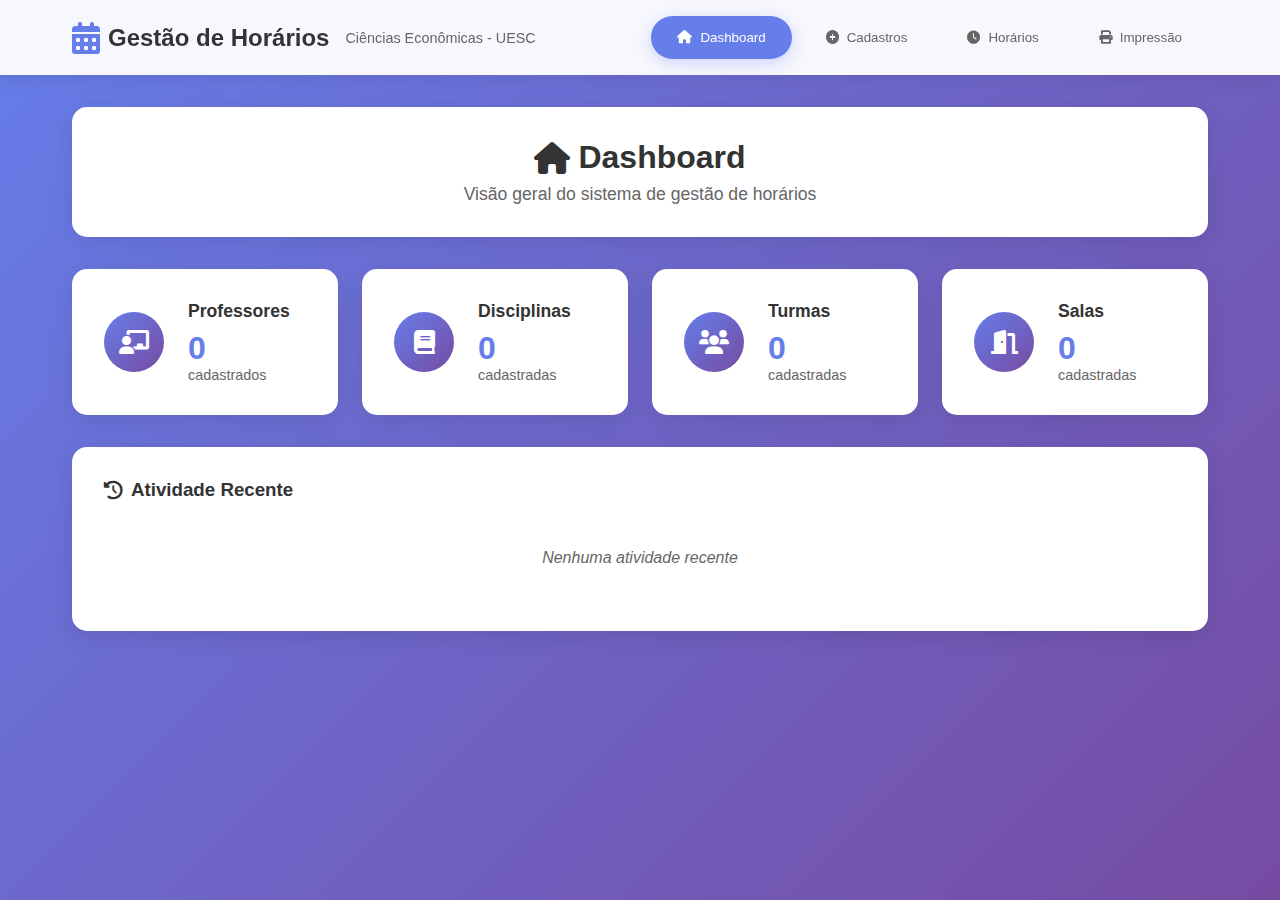
<file: index_3.html>
<!DOCTYPE html>
<html lang="pt-BR">
<head>
    <meta charset="UTF-8">
    <meta name="viewport" content="width=device-width, initial-scale=1.0">
    <title>Sistema de Gestão de Horários - Ciências Econômicas UESC</title>
    <link rel="stylesheet" href="styles.css">
    <link href="https://cdnjs.cloudflare.com/ajax/libs/font-awesome/6.0.0/css/all.min.css" rel="stylesheet">
</head>
<body>
    <div class="app-container">
        <!-- Header -->
        <header class="header">
            <div class="header-content">
                <div class="logo">
                    <i class="fas fa-calendar-alt"></i>
                    <h1>Gestão de Horários</h1>
                    <span class="subtitle">Ciências Econômicas - UESC</span>
                </div>
                <nav class="nav-menu">
                    <button class="nav-btn active" data-section="dashboard">
                        <i class="fas fa-home"></i>
                        Dashboard
                    </button>
                    <button class="nav-btn" data-section="cadastros">
                        <i class="fas fa-plus-circle"></i>
                        Cadastros
                    </button>
                    <button class="nav-btn" data-section="horarios">
                        <i class="fas fa-clock"></i>
                        Horários
                    </button>
                    <button class="nav-btn" data-section="impressao">
                        <i class="fas fa-print"></i>
                        Impressão
                    </button>
                </nav>
            </div>
        </header>

        <!-- Main Content -->
        <main class="main-content">
            <!-- Dashboard Section -->
            <section id="dashboard" class="section active">
                <div class="section-header">
                    <h2><i class="fas fa-home"></i> Dashboard</h2>
                    <p>Visão geral do sistema de gestão de horários</p>
                </div>
                
                <div class="dashboard-grid">
                    <div class="dashboard-card">
                        <div class="card-icon">
                            <i class="fas fa-chalkboard-teacher"></i>
                        </div>
                        <div class="card-content">
                            <h3>Professores</h3>
                            <span class="count" id="professores-count">0</span>
                            <p>cadastrados</p>
                        </div>
                    </div>
                    
                    <div class="dashboard-card">
                        <div class="card-icon">
                            <i class="fas fa-book"></i>
                        </div>
                        <div class="card-content">
                            <h3>Disciplinas</h3>
                            <span class="count" id="disciplinas-count">0</span>
                            <p>cadastradas</p>
                        </div>
                    </div>
                    
                    <div class="dashboard-card">
                        <div class="card-icon">
                            <i class="fas fa-users"></i>
                        </div>
                        <div class="card-content">
                            <h3>Turmas</h3>
                            <span class="count" id="turmas-count">0</span>
                            <p>cadastradas</p>
                        </div>
                    </div>
                    
                    <div class="dashboard-card">
                        <div class="card-icon">
                            <i class="fas fa-door-open"></i>
                        </div>
                        <div class="card-content">
                            <h3>Salas</h3>
                            <span class="count" id="salas-count">0</span>
                            <p>cadastradas</p>
                        </div>
                    </div>
                </div>

                <div class="recent-activity">
                    <h3><i class="fas fa-history"></i> Atividade Recente</h3>
                    <div class="activity-list" id="activity-list">
                        <p class="no-activity">Nenhuma atividade recente</p>
                    </div>
                </div>
            </section>

            <!-- Cadastros Section -->
            <section id="cadastros" class="section">
                <div class="section-header">
                    <h2><i class="fas fa-plus-circle"></i> Cadastros</h2>
                    <p>Gerencie professores, disciplinas, turmas e salas</p>
                </div>

                <div class="cadastros-tabs">
                    <button class="tab-btn active" data-tab="professores">
                        <i class="fas fa-chalkboard-teacher"></i>
                        Professores
                    </button>
                    <button class="tab-btn" data-tab="disciplinas">
                        <i class="fas fa-book"></i>
                        Disciplinas
                    </button>
                    <button class="tab-btn" data-tab="turmas">
                        <i class="fas fa-users"></i>
                        Turmas
                    </button>
                    <button class="tab-btn" data-tab="salas">
                        <i class="fas fa-door-open"></i>
                        Salas
                    </button>
                </div>

                <!-- Professores Tab -->
                <div id="professores-tab" class="tab-content active">
                    <div class="form-container">
                        <h3>Cadastrar Professor</h3>
                        <form id="professor-form" class="form">
                            <div class="form-group">
                                <label for="professor-nome">Nome Completo *</label>
                                <input type="text" id="professor-nome" required>
                            </div>
                            <div class="form-group">
                                <label for="professor-email">E-mail</label>
                                <input type="email" id="professor-email">
                            </div>
                            <div class="form-group">
                                <label for="professor-disciplinas">Disciplinas que pode lecionar</label>
                                <select id="professor-disciplinas" multiple>
                                    <!-- Opções serão preenchidas dinamicamente -->
                                </select>
                                <small>Mantenha Ctrl pressionado para selecionar múltiplas disciplinas</small>
                            </div>
                            <div class="form-actions">
                                <button type="submit" class="btn btn-primary">
                                    <i class="fas fa-save"></i>
                                    Salvar Professor
                                </button>
                                <button type="button" class="btn btn-secondary" onclick="clearForm('professor-form')">
                                    <i class="fas fa-times"></i>
                                    Limpar
                                </button>
                            </div>
                        </form>
                    </div>
                    
                    <div class="list-container">
                        <h3>Professores Cadastrados</h3>
                        <div class="search-box">
                            <i class="fas fa-search"></i>
                            <input type="text" id="search-professores" placeholder="Buscar professor...">
                        </div>
                        <div id="professores-list" class="items-list">
                            <!-- Lista será preenchida dinamicamente -->
                        </div>
                    </div>
                </div>

                <!-- Disciplinas Tab -->
                <div id="disciplinas-tab" class="tab-content">
                    <div class="form-container">
                        <h3>Cadastrar Disciplina</h3>
                        <form id="disciplina-form" class="form">
                            <div class="form-group">
                                <label for="disciplina-nome">Nome da Disciplina *</label>
                                <input type="text" id="disciplina-nome" required>
                            </div>
                            <div class="form-group">
                                <label for="disciplina-codigo">Código da Disciplina *</label>
                                <input type="text" id="disciplina-codigo" required>
                            </div>
                            <div class="form-group">
                                <label for="disciplina-carga">Carga Horária (horas/aula) *</label>
                                <input type="number" id="disciplina-carga" min="1" required>
                            </div>
                            <div class="form-group">
                                <label for="disciplina-turno">Turno *</label>
                                <select id="disciplina-turno" required>
                                    <option value="">Selecione o turno</option>
                                    <option value="matutino">Matutino</option>
                                    <option value="noturno">Noturno</option>
                                </select>
                            </div>
                            <div class="form-group">
                                <label for="disciplina-semestre">Semestre Curricular *</label>
                                <select id="disciplina-semestre" required>
                                    <option value="">Selecione o semestre</option>
                                    <!-- Opções serão preenchidas dinamicamente baseadas no turno -->
                                </select>
                            </div>
                            <div class="form-actions">
                                <button type="submit" class="btn btn-primary">
                                    <i class="fas fa-save"></i>
                                    Salvar Disciplina
                                </button>
                                <button type="button" class="btn btn-secondary" onclick="clearForm('disciplina-form')">
                                    <i class="fas fa-times"></i>
                                    Limpar
                                </button>
                            </div>
                        </form>
                    </div>
                    
                    <div class="list-container">
                        <h3>Disciplinas Cadastradas</h3>
                        <div class="search-box">
                            <i class="fas fa-search"></i>
                            <input type="text" id="search-disciplinas" placeholder="Buscar disciplina...">
                        </div>
                        <div id="disciplinas-list" class="items-list">
                            <!-- Lista será preenchida dinamicamente -->
                        </div>
                    </div>
                </div>

                <!-- Turmas Tab -->
                <div id="turmas-tab" class="tab-content">
                    <div class="form-container">
                        <h3>Cadastrar Turma</h3>
                        <form id="turma-form" class="form">
                            <div class="form-group">
                                <label for="turma-turno">Turno *</label>
                                <select id="turma-turno" required>
                                    <option value="">Selecione o turno</option>
                                    <option value="matutino">Matutino</option>
                                    <option value="noturno">Noturno</option>
                                </select>
                            </div>
                            <div class="form-group">
                                <label for="turma-semestre">Semestre Curricular *</label>
                                <select id="turma-semestre" required>
                                    <option value="">Selecione o semestre</option>
                                    <!-- Opções serão preenchidas dinamicamente baseadas no turno -->
                                </select>
                            </div>
                            <div class="form-group">
                                <label for="turma-tipo">Tipo de Turma *</label>
                                <select id="turma-tipo" required>
                                    <option value="">Selecione o tipo</option>
                                    <option value="regular">Regular</option>
                                    <option value="extra">Extra</option>
                                </select>
                            </div>
                            <div class="form-group">
                                <label for="turma-codigo">Código da Turma *</label>
                                <select id="turma-codigo" required>
                                    <option value="">Selecione o código</option>
                                    <!-- Opções serão preenchidas dinamicamente baseadas no turno e tipo -->
                                </select>
                            </div>
                            <div class="form-actions">
                                <button type="submit" class="btn btn-primary">
                                    <i class="fas fa-save"></i>
                                    Salvar Turma
                                </button>
                                <button type="button" class="btn btn-secondary" onclick="clearForm('turma-form')">
                                    <i class="fas fa-times"></i>
                                    Limpar
                                </button>
                            </div>
                        </form>
                    </div>
                    
                    <div class="list-container">
                        <h3>Turmas Cadastradas</h3>
                        <div class="search-box">
                            <i class="fas fa-search"></i>
                            <input type="text" id="search-turmas" placeholder="Buscar turma...">
                        </div>
                        <div id="turmas-list" class="items-list">
                            <!-- Lista será preenchida dinamicamente -->
                        </div>
                    </div>
                </div>

                <!-- Salas Tab -->
                <div id="salas-tab" class="tab-content">
                    <div class="form-container">
                        <h3>Cadastrar Sala</h3>
                        <form id="sala-form" class="form">
                            <div class="form-group">
                                <label for="sala-nome">Nome/Número da Sala *</label>
                                <input type="text" id="sala-nome" required>
                            </div>
                            <div class="form-group">
                                <label for="sala-capacidade">Capacidade</label>
                                <input type="number" id="sala-capacidade" min="1">
                            </div>
                            <div class="form-group">
                                <label for="sala-recursos">Recursos</label>
                                <div class="checkbox-group">
                                    <label class="checkbox-label">
                                        <input type="checkbox" value="projetor"> Projetor
                                    </label>
                                    <label class="checkbox-label">
                                        <input type="checkbox" value="ar-condicionado"> Ar Condicionado
                                    </label>
                                    <label class="checkbox-label">
                                        <input type="checkbox" value="computador"> Computador
                                    </label>
                                    <label class="checkbox-label">
                                        <input type="checkbox" value="quadro-digital"> Quadro Digital
                                    </label>
                                </div>
                            </div>
                            <div class="form-actions">
                                <button type="submit" class="btn btn-primary">
                                    <i class="fas fa-save"></i>
                                    Salvar Sala
                                </button>
                                <button type="button" class="btn btn-secondary" onclick="clearForm('sala-form')">
                                    <i class="fas fa-times"></i>
                                    Limpar
                                </button>
                            </div>
                        </form>
                    </div>
                    
                    <div class="list-container">
                        <h3>Salas Cadastradas</h3>
                        <div class="search-box">
                            <i class="fas fa-search"></i>
                            <input type="text" id="search-salas" placeholder="Buscar sala...">
                        </div>
                        <div id="salas-list" class="items-list">
                            <!-- Lista será preenchida dinamicamente -->
                        </div>
                    </div>
                </div>
            </section>

            <!-- Horários Section -->
            <section id="horarios" class="section">
                <div class="section-header">
                    <h2><i class="fas fa-clock"></i> Gestão de Horários</h2>
                    <p>Configure os horários das disciplinas</p>
                </div>

                <div class="horarios-controls">
                    <div class="control-group">
                        <label for="horario-turma">Selecionar Turma:</label>
                        <select id="horario-turma">
                            <option value="">Selecione uma turma</option>
                            <!-- Opções serão preenchidas dinamicamente -->
                        </select>
                    </div>
                    <div class="control-group">
                        <button class="btn btn-primary" id="btn-novo-horario">
                            <i class="fas fa-plus"></i>
                            Novo Horário
                        </button>
                        <button class="btn btn-secondary" id="btn-limpar-horarios">
                            <i class="fas fa-trash"></i>
                            Limpar Horários
                        </button>
                    </div>
                </div>

                <div id="horarios-grid" class="horarios-grid">
                    <!-- Grade de horários será gerada dinamicamente -->
                </div>

                <!-- Modal para adicionar/editar horário -->
                <div id="horario-modal" class="modal">
                    <div class="modal-content">
                        <div class="modal-header">
                            <h3>Configurar Horário</h3>
                            <button class="modal-close">&times;</button>
                        </div>
                        <form id="horario-form" class="form">
                            <div class="form-group">
                                <label for="modal-disciplina">Disciplina *</label>
                                <select id="modal-disciplina" required>
                                    <option value="">Selecione a disciplina</option>
                                </select>
                            </div>
                            <div class="form-group">
                                <label for="modal-professor">Professor *</label>
                                <select id="modal-professor" required>
                                    <option value="">Selecione o professor</option>
                                </select>
                            </div>
                            <div class="form-group">
                                <label for="modal-sala">Sala *</label>
                                <select id="modal-sala" required>
                                    <option value="">Selecione a sala</option>
                                </select>
                            </div>
                            <div class="form-actions">
                                <button type="submit" class="btn btn-primary">
                                    <i class="fas fa-save"></i>
                                    Salvar
                                </button>
                                <button type="button" class="btn btn-secondary modal-close">
                                    <i class="fas fa-times"></i>
                                    Cancelar
                                </button>
                            </div>
                        </form>
                    </div>
                </div>
            </section>

            <!-- Impressão Section -->
            <section id="impressao" class="section">
                <div class="section-header">
                    <h2><i class="fas fa-print"></i> Impressão de Horários</h2>
                    <p>Gere e imprima horários por turma ou professor</p>
                </div>

                <div class="impressao-options">
                    <div class="option-card">
                        <div class="option-header">
                            <i class="fas fa-users"></i>
                            <h3>Horário por Turma</h3>
                        </div>
                        <div class="option-content">
                            <div class="form-group">
                                <label for="print-turma">Selecionar Turma:</label>
                                <select id="print-turma">
                                    <option value="">Selecione uma turma</option>
                                </select>
                            </div>
                            <button class="btn btn-primary" id="btn-print-turma">
                                <i class="fas fa-print"></i>
                                Gerar Horário da Turma
                            </button>
                        </div>
                    </div>

                    <div class="option-card">
                        <div class="option-header">
                            <i class="fas fa-chalkboard-teacher"></i>
                            <h3>Horário por Professor</h3>
                        </div>
                        <div class="option-content">
                            <div class="form-group">
                                <label for="print-professor">Selecionar Professor:</label>
                                <select id="print-professor">
                                    <option value="">Selecione um professor</option>
                                </select>
                            </div>
                            <button class="btn btn-primary" id="btn-print-professor">
                                <i class="fas fa-print"></i>
                                Gerar Horário do Professor
                            </button>
                        </div>
                    </div>
                </div>

                <div id="print-preview" class="print-preview">
                    <!-- Preview do horário será exibido aqui -->
                </div>
            </section>
        </main>

        <!-- Alerts Container -->
        <div id="alerts-container" class="alerts-container">
            <!-- Alertas serão exibidos aqui -->
        </div>
    </div>

    <script src="script.js"></script>
</body>
</html>
</file>
<file: styles.css>
/* Reset e configurações básicas */
* {
    margin: 0;
    padding: 0;
    box-sizing: border-box;
}

body {
    font-family: 'Segoe UI', Tahoma, Geneva, Verdana, sans-serif;
    background: linear-gradient(135deg, #667eea 0%, #764ba2 100%);
    min-height: 100vh;
    color: #333;
}

.app-container {
    min-height: 100vh;
    display: flex;
    flex-direction: column;
}

/* Header */
.header {
    background: rgba(255, 255, 255, 0.95);
    backdrop-filter: blur(10px);
    box-shadow: 0 2px 20px rgba(0, 0, 0, 0.1);
    position: sticky;
    top: 0;
    z-index: 1000;
}

.header-content {
    max-width: 1200px;
    margin: 0 auto;
    padding: 1rem 2rem;
    display: flex;
    justify-content: space-between;
    align-items: center;
    flex-wrap: wrap;
    gap: 1rem;
}

.logo {
    display: flex;
    align-items: center;
    gap: 0.5rem;
}

.logo i {
    font-size: 2rem;
    color: #667eea;
}

.logo h1 {
    font-size: 1.5rem;
    color: #333;
    margin: 0;
}

.subtitle {
    font-size: 0.9rem;
    color: #666;
    margin-left: 0.5rem;
}

.nav-menu {
    display: flex;
    gap: 0.5rem;
    flex-wrap: wrap;
}

.nav-btn {
    background: transparent;
    border: 2px solid transparent;
    padding: 0.75rem 1.5rem;
    border-radius: 25px;
    cursor: pointer;
    transition: all 0.3s ease;
    display: flex;
    align-items: center;
    gap: 0.5rem;
    font-weight: 500;
    color: #666;
}

.nav-btn:hover {
    background: rgba(102, 126, 234, 0.1);
    color: #667eea;
    transform: translateY(-2px);
}

.nav-btn.active {
    background: #667eea;
    color: white;
    box-shadow: 0 4px 15px rgba(102, 126, 234, 0.3);
}

/* Main Content */
.main-content {
    flex: 1;
    max-width: 1200px;
    margin: 0 auto;
    padding: 2rem;
    width: 100%;
}

.section {
    display: none;
    animation: fadeIn 0.5s ease;
}

.section.active {
    display: block;
}

@keyframes fadeIn {
    from { opacity: 0; transform: translateY(20px); }
    to { opacity: 1; transform: translateY(0); }
}

.section-header {
    background: white;
    padding: 2rem;
    border-radius: 15px;
    box-shadow: 0 5px 25px rgba(0, 0, 0, 0.1);
    margin-bottom: 2rem;
    text-align: center;
}

.section-header h2 {
    font-size: 2rem;
    color: #333;
    margin-bottom: 0.5rem;
    display: flex;
    align-items: center;
    justify-content: center;
    gap: 0.5rem;
}

.section-header p {
    color: #666;
    font-size: 1.1rem;
}

/* Dashboard */
.dashboard-grid {
    display: grid;
    grid-template-columns: repeat(auto-fit, minmax(250px, 1fr));
    gap: 1.5rem;
    margin-bottom: 2rem;
}

.dashboard-card {
    background: white;
    padding: 2rem;
    border-radius: 15px;
    box-shadow: 0 5px 25px rgba(0, 0, 0, 0.1);
    display: flex;
    align-items: center;
    gap: 1.5rem;
    transition: transform 0.3s ease, box-shadow 0.3s ease;
}

.dashboard-card:hover {
    transform: translateY(-5px);
    box-shadow: 0 10px 35px rgba(0, 0, 0, 0.15);
}

.card-icon {
    background: linear-gradient(135deg, #667eea, #764ba2);
    color: white;
    width: 60px;
    height: 60px;
    border-radius: 50%;
    display: flex;
    align-items: center;
    justify-content: center;
    font-size: 1.5rem;
}

.card-content h3 {
    font-size: 1.1rem;
    color: #333;
    margin-bottom: 0.5rem;
}

.count {
    font-size: 2rem;
    font-weight: bold;
    color: #667eea;
    display: block;
}

.card-content p {
    color: #666;
    font-size: 0.9rem;
}

.recent-activity {
    background: white;
    padding: 2rem;
    border-radius: 15px;
    box-shadow: 0 5px 25px rgba(0, 0, 0, 0.1);
}

.recent-activity h3 {
    margin-bottom: 1rem;
    color: #333;
    display: flex;
    align-items: center;
    gap: 0.5rem;
}

.activity-list {
    max-height: 300px;
    overflow-y: auto;
}

.no-activity {
    text-align: center;
    color: #666;
    padding: 2rem;
    font-style: italic;
}

/* Cadastros */
.cadastros-tabs {
    display: flex;
    gap: 0.5rem;
    margin-bottom: 2rem;
    flex-wrap: wrap;
}

.tab-btn {
    background: white;
    border: none;
    padding: 1rem 1.5rem;
    border-radius: 10px;
    cursor: pointer;
    transition: all 0.3s ease;
    display: flex;
    align-items: center;
    gap: 0.5rem;
    font-weight: 500;
    color: #666;
    box-shadow: 0 2px 10px rgba(0, 0, 0, 0.1);
}

.tab-btn:hover {
    transform: translateY(-2px);
    box-shadow: 0 5px 20px rgba(0, 0, 0, 0.15);
}

.tab-btn.active {
    background: #667eea;
    color: white;
    box-shadow: 0 5px 20px rgba(102, 126, 234, 0.3);
}

.tab-content {
    display: none;
    grid-template-columns: 1fr 1fr;
    gap: 2rem;
}

.tab-content.active {
    display: grid;
}

.form-container, .list-container {
    background: white;
    padding: 2rem;
    border-radius: 15px;
    box-shadow: 0 5px 25px rgba(0, 0, 0, 0.1);
}

.form-container h3, .list-container h3 {
    margin-bottom: 1.5rem;
    color: #333;
    font-size: 1.3rem;
}

/* Forms */
.form {
    display: flex;
    flex-direction: column;
    gap: 1.5rem;
}

.form-group {
    display: flex;
    flex-direction: column;
    gap: 0.5rem;
}

.form-group label {
    font-weight: 500;
    color: #333;
}

.form-group input,
.form-group select,
.form-group textarea {
    padding: 0.75rem;
    border: 2px solid #e1e5e9;
    border-radius: 8px;
    font-size: 1rem;
    transition: border-color 0.3s ease;
}

.form-group input:focus,
.form-group select:focus,
.form-group textarea:focus {
    outline: none;
    border-color: #667eea;
    box-shadow: 0 0 0 3px rgba(102, 126, 234, 0.1);
}

.form-group select[multiple] {
    min-height: 120px;
}

.form-group small {
    color: #666;
    font-size: 0.85rem;
}

.checkbox-group {
    display: flex;
    flex-direction: column;
    gap: 0.5rem;
}

.checkbox-label {
    display: flex;
    align-items: center;
    gap: 0.5rem;
    cursor: pointer;
}

.checkbox-label input[type="checkbox"] {
    width: auto;
    margin: 0;
}

.form-actions {
    display: flex;
    gap: 1rem;
    margin-top: 1rem;
}

/* Buttons */
.btn {
    padding: 0.75rem 1.5rem;
    border: none;
    border-radius: 8px;
    cursor: pointer;
    font-weight: 500;
    display: flex;
    align-items: center;
    gap: 0.5rem;
    transition: all 0.3s ease;
    text-decoration: none;
    font-size: 1rem;
}

.btn-primary {
    background: linear-gradient(135deg, #667eea, #764ba2);
    color: white;
    box-shadow: 0 4px 15px rgba(102, 126, 234, 0.3);
}

.btn-primary:hover {
    transform: translateY(-2px);
    box-shadow: 0 6px 20px rgba(102, 126, 234, 0.4);
}

.btn-secondary {
    background: #f8f9fa;
    color: #666;
    border: 2px solid #e1e5e9;
}

.btn-secondary:hover {
    background: #e9ecef;
    transform: translateY(-2px);
}

.btn-danger {
    background: #dc3545;
    color: white;
}

.btn-danger:hover {
    background: #c82333;
    transform: translateY(-2px);
}

/* Search */
.search-box {
    position: relative;
    margin-bottom: 1rem;
}

.search-box i {
    position: absolute;
    left: 1rem;
    top: 50%;
    transform: translateY(-50%);
    color: #666;
}

.search-box input {
    width: 100%;
    padding: 0.75rem 1rem 0.75rem 2.5rem;
    border: 2px solid #e1e5e9;
    border-radius: 8px;
    font-size: 1rem;
}

/* Lists */
.items-list {
    max-height: 400px;
    overflow-y: auto;
}

.item-card {
    background: #f8f9fa;
    padding: 1rem;
    border-radius: 8px;
    margin-bottom: 0.5rem;
    display: flex;
    justify-content: space-between;
    align-items: center;
    transition: all 0.3s ease;
}

.item-card:hover {
    background: #e9ecef;
    transform: translateX(5px);
}

.item-info h4 {
    margin-bottom: 0.25rem;
    color: #333;
}

.item-info p {
    color: #666;
    font-size: 0.9rem;
    margin: 0;
}

.item-actions {
    display: flex;
    gap: 0.5rem;
}

.btn-small {
    padding: 0.5rem;
    font-size: 0.8rem;
    min-width: auto;
}

/* ========== GRADE DE HORÁRIOS ATUALIZADA ========== */
.horarios-controls {
    background: white;
    padding: 1.5rem;
    border-radius: 15px;
    box-shadow: 0 5px 25px rgba(0, 0, 0, 0.1);
    margin-bottom: 2rem;
    display: flex;
    justify-content: space-between;
    align-items: center;
    flex-wrap: wrap;
    gap: 1rem;
}

.control-group {
    display: flex;
    align-items: center;
    gap: 1rem;
}

.control-group label {
    font-weight: 500;
    color: #333;
}

.control-group select {
    padding: 0.5rem;
    border: 2px solid #e1e5e9;
    border-radius: 8px;
    min-width: 200px;
}

.horarios-grid {
    background: white;
    padding: 2rem;
    border-radius: 15px;
    box-shadow: 0 5px 25px rgba(0, 0, 0, 0.1);
    overflow-x: auto;
}

.grade-horarios {
    width: 100%;
    border-collapse: collapse;
    margin: 1rem 0;
    min-width: 800px;
    background: white;
}

.grade-horarios th {
    background: #f8f9fa;
    padding: 12px;
    text-align: center;
    border: 1px solid #e1e5e9;
    font-weight: 600;
    color: #333;
}

.grade-horarios td {
    border: 1px solid #e1e5e9;
    vertical-align: middle;
    transition: all 0.2s;
}

.horario-label {
    background: #f8f9fa;
    padding: 12px;
    font-weight: bold;
    text-align: center;
    white-space: nowrap;
    border: 1px solid #e1e5e9;
}

.horario-slot {
    height: 80px;
    cursor: pointer;
    position: relative;
}

.horario-slot:hover {
    filter: brightness(97%);
}

.horario-slot.ocupado {
    border-left: 3px solid rgba(0, 0, 0, 0.1);
}

.horario-vazio {
    color: #999;
    text-align: center;
    font-size: 1.2rem;
    height: 100%;
    display: flex;
    align-items: center;
    justify-content: center;
}

.horario-info {
    padding: 8px;
    height: 100%;
    display: flex;
    flex-direction: column;
    justify-content: center;
}

.horario-info .disciplina {
    font-weight: 600;
    font-size: 0.85rem;
    margin-bottom: 4px;
    color: #333;
    line-height: 1.2;
}

.horario-info .professor,
.horario-info .sala {
    font-size: 0.75rem;
    color: #555;
    line-height: 1.2;
}

.horario-slot.ocupado:hover {
    transform: translateY(-2px);
    box-shadow: inset 0 0 0 2px rgba(102, 126, 234, 0.3);
}

.horario-slot.disabled {
    background: #fafafa;
    cursor: not-allowed;
}

/* Modal */
.modal {
    display: none;
    position: fixed;
    z-index: 2000;
    left: 0;
    top: 0;
    width: 100%;
    height: 100%;
    background: rgba(0, 0, 0, 0.5);
    backdrop-filter: blur(5px);
}

.modal.active {
    display: flex;
    align-items: center;
    justify-content: center;
}

.modal-content {
    background: white;
    padding: 2rem;
    border-radius: 15px;
    box-shadow: 0 10px 40px rgba(0, 0, 0, 0.2);
    max-width: 500px;
    width: 90%;
    max-height: 90vh;
    overflow-y: auto;
}

.modal-header {
    display: flex;
    justify-content: space-between;
    align-items: center;
    margin-bottom: 1.5rem;
}

.modal-header h3 {
    margin: 0;
    color: #333;
}

.modal-close {
    background: none;
    border: none;
    font-size: 1.5rem;
    cursor: pointer;
    color: #666;
    padding: 0;
    width: 30px;
    height: 30px;
    display: flex;
    align-items: center;
    justify-content: center;
}

.modal-close:hover {
    color: #333;
}

/* Impressão */
.impressao-options {
    display: grid;
    grid-template-columns: repeat(auto-fit, minmax(300px, 1fr));
    gap: 2rem;
    margin-bottom: 2rem;
}

.option-card {
    background: white;
    border-radius: 15px;
    box-shadow: 0 5px 25px rgba(0, 0, 0, 0.1);
    overflow: hidden;
    transition: transform 0.3s ease;
}

.option-card:hover {
    transform: translateY(-5px);
}

.option-header {
    background: linear-gradient(135deg, #667eea, #764ba2);
    color: white;
    padding: 1.5rem;
    display: flex;
    align-items: center;
    gap: 1rem;
}

.option-header i {
    font-size: 1.5rem;
}

.option-header h3 {
    margin: 0;
}

.option-content {
    padding: 1.5rem;
}

.print-preview {
    background: white;
    padding: 2rem;
    border-radius: 15px;
    box-shadow: 0 5px 25px rgba(0, 0, 0, 0.1);
    margin-top: 2rem;
}

.print-preview.hidden {
    display: none;
}

/* Alerts */
.alerts-container {
    position: fixed;
    top: 20px;
    right: 20px;
    z-index: 3000;
    max-width: 400px;
}

.alert {
    background: white;
    border-left: 4px solid;
    padding: 1rem;
    margin-bottom: 0.5rem;
    border-radius: 8px;
    box-shadow: 0 5px 25px rgba(0, 0, 0, 0.1);
    display: flex;
    align-items: center;
    gap: 1rem;
    animation: slideIn 0.3s ease;
}

.alert.success {
    border-left-color: #28a745;
}

.alert.error {
    border-left-color: #dc3545;
}

.alert.warning {
    border-left-color: #ffc107;
}

.alert.info {
    border-left-color: #17a2b8;
}

.alert i {
    font-size: 1.2rem;
}

.alert.success i {
    color: #28a745;
}

.alert.error i {
    color: #dc3545;
}

.alert.warning i {
    color: #ffc107;
}

.alert.info i {
    color: #17a2b8;
}

.alert-close {
    background: none;
    border: none;
    font-size: 1.2rem;
    cursor: pointer;
    color: #666;
    margin-left: auto;
}

@keyframes slideIn {
    from {
        transform: translateX(100%);
        opacity: 0;
    }
    to {
        transform: translateX(0);
        opacity: 1;
    }
}

/* Print-specific styles */
.print-header {
    text-align: center;
    margin-bottom: 2rem;
    border-bottom: 2px solid #333;
    padding-bottom: 1rem;
}

.print-header h2 {
    margin-bottom: 0.5rem;
    color: #333;
}

.print-header p {
    margin: 0.25rem 0;
    color: #666;
}

.print-table {
    width: 100%;
    border-collapse: collapse;
    margin: 1rem 0;
    font-size: 0.9rem;
}

.print-table th,
.print-table td {
    border: 1px solid #333;
    padding: 0.5rem;
    text-align: center;
    vertical-align: top;
}

.print-table th {
    background: #f0f0f0;
    font-weight: bold;
}

.print-horario-info {
    text-align: left;
    line-height: 1.3;
}

.print-horario-info .disciplina {
    font-weight: bold;
    margin-bottom: 0.25rem;
    color: #333;
}

.print-horario-info .professor,
.print-horario-info .turma,
.print-horario-info .sala {
    font-size: 0.8rem;
    color: #666;
    margin-bottom: 0.1rem;
}

.print-footer {
    margin-top: 2rem;
    text-align: center;
    display: flex;
    gap: 1rem;
    justify-content: center;
}

/* Melhoria de contraste para cores claras */
.horario-slot.ocupado .horario-info {
    text-shadow: 0 0 2px rgba(255, 255, 255, 0.3);
}

/* Responsive */
@media (max-width: 768px) {
    .header-content {
        flex-direction: column;
        text-align: center;
    }

    .nav-menu {
        justify-content: center;
    }

    .main-content {
        padding: 1rem;
    }

    .tab-content.active {
        grid-template-columns: 1fr;
    }

    .dashboard-grid {
        grid-template-columns: 1fr;
    }

    .horarios-controls {
        flex-direction: column;
        align-items: stretch;
    }

    .control-group {
        flex-direction: column;
        align-items: stretch;
    }

    .control-group select {
        min-width: auto;
    }

    .impressao-options {
        grid-template-columns: 1fr;
    }

    .form-actions {
        flex-direction: column;
    }
}

@media (max-width: 480px) {
    .nav-btn {
        padding: 0.5rem 1rem;
        font-size: 0.9rem;
    }
    
    .logo h1 {
        font-size: 1.2rem;
    }
    
    .subtitle {
        display: none;
    }
    
    .dashboard-card {
        flex-direction: column;
        text-align: center;
    }
    
    .card-icon {
        margin: 0 auto 1rem;
    }
}

/* Print styles */
@media print {
    body {
        background: white;
    }

    .header,
    .nav-menu,
    .section-header,
    .horarios-controls,
    .impressao-options,
    .alerts-container {
        display: none !important;
    }

    .main-content {
        max-width: none;
        padding: 0;
    }

    .print-preview {
        box-shadow: none;
        padding: 0;
    }

    .grade-horarios {
        font-size: 12px;
    }

    .grade-horarios th,
    .grade-horarios td {
        padding: 0.5rem;
    }

    .horario-slot.ocupado {
        -webkit-print-color-adjust: exact;
        print-color-adjust: exact;
    }
}
</file>
